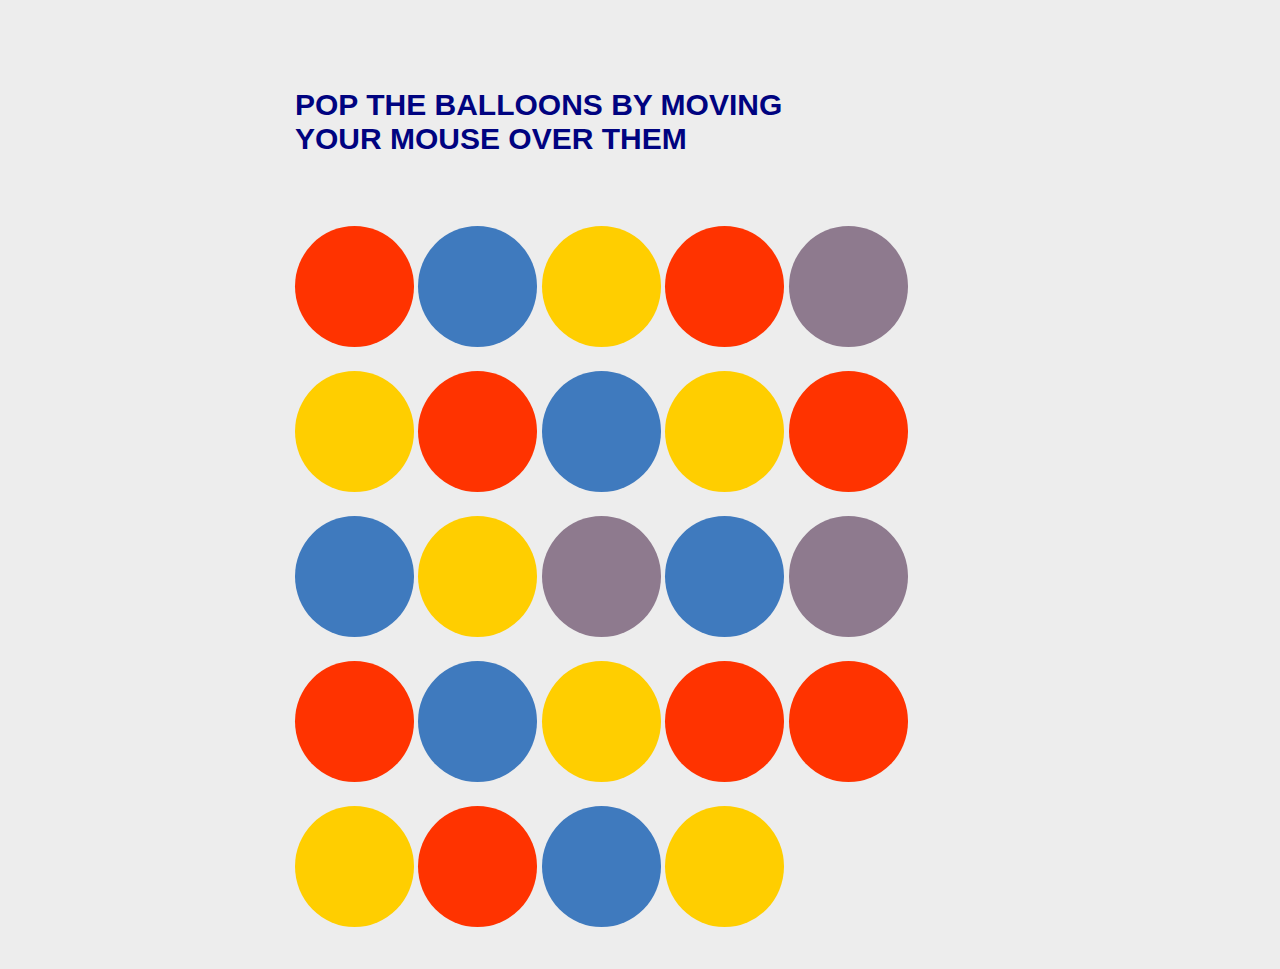
<file: game.html>
<!DOCTYPE html>
<html lang="en">
<head>
    <meta charset="UTF-8">
    <meta http-equiv="X-UA-Compatible" content="IE=edge">
    <meta name="viewport" content="width=device-width, initial-scale=1.0">
    <title>Document</title>
    <link rel="stylesheet" href="style.css">
</head>
<body>
    <div class="wrapper">
        <h1>Pop the balloons by moving</br>your mouse over them</h1>
        <div id="yay-no-balloons"><span class="blue">Wow!</span> All balloons popped!</div>
        <div id="balloon-gallery">
            <div class="balloon"></div>
            <div class="balloon"></div>
            <div class="balloon"></div>
            <div class="balloon"></div>
            <div class="balloon"></div>
            <div class="balloon"></div>
            <div class="balloon"></div>
            <div class="balloon"></div>
            <div class="balloon"></div>
            <div class="balloon"></div>
            <div class="balloon"></div>
            <div class="balloon"></div>
            <div class="balloon"></div>
            <div class="balloon"></div>
            <div class="balloon"></div>
            <div class="balloon"></div>
            <div class="balloon"></div>
            <div class="balloon"></div>
            <div class="balloon"></div>
            <div class="balloon"></div>
            <div class="balloon"></div>
            <div class="balloon"></div>
            <div class="balloon"></div>
            <div class="balloon"></div>
        </div>    



    <script src="app.js"></script>
</body>
</html>
</file>
<file: style.css>
body{
    /* background-image: url('bg.png'); */
    background-repeat: no-repeat;
    background-size: 100%;
    background-color: rgb(202, 182, 202);
    
    }
    /* loginform */
    .myform-mt20,.myform{
        width: 400px;
        height: 500px ;
        border: 2px solid white;
        margin: 0% auto;
        margin-top: 100px;
        padding-bottom: 20px;
        background-color: white;
        
        border-radius: 20px;
        box-shadow: 2px 2px 4px gray;
        
    
    }
    .btn-primary{
        width: 30%;
        margin-left: 100px;
        margin-top: 20px;
    
    }
    .form-group{
        width: 100%;
    
        margin-top: 20px;
        font-family: sans-serif;
    
        
        
        
        
        
    
        
    
    }
    .form-control{
        width: 80%;
        height: 50px;
        outline: none;
        border-style: none;
        border-bottom: dashed;
        font-size: 20px;
    
        
        
        
        
        
    }
    .signbtn{
        width: 200px;
        height: 50px;
        
        background-color:rgb(202, 182, 202) ;
        margin-right: 20px;
        margin-left: 80px;
        border-radius: 50px;
        font-size:25px;
        text-shadow: 2px 2px 4px gray;
        box-shadow:2px 2px 4px gray;
    }
    .signbtn:hover{
      background-color: blueviolet;
      
    }
    
    
    .mt-20{
        margin-top: 20p;
        border: 2px solid white;
        
        
        border: 2px solid black !important;
    
    }
    
    .teambox{
        height: 180px;
        border: 2px solid;
        margin-bottom: 5px;
        background-color: white;
        
       
    }
    
    
    .memberlist{
    list-style-type: none;
    display: inline;
    }
    
    .memberlist>li{
        list-style-type: none;
        display: inline;
        }
    
    
    
    .maindiv{
        width: 80%;
        margin: 0 auto;
        border: 2px solid black;
        background-color:rgb(128, 112, 112);
        padding: 40px;
        color: black;
        margin-top: 20px;
        border-radius: 15px;
        
    
    }
    
    
    .ownteam{
        width: 80%;
        margin: 0 auto;
        
    }
    
    .otherteam{
        width: 80%;
        margin: 0 auto;
    
    }
    
    
    .addbtn{
        width: 100px;
        position: relative;
        border-radius: 30px;
        font-size: large;
        /* padding: 0; */
        float: right;
        bottom: 70px;
        background-color: burlywood;
        outline: black;
        color: black;
        border: black;
    
    
        
        
    }
    
    .modal-body input{
        width: 100%;
        border: none;
        outline: none;
    
    }
    
    
    .modal-body select{
        width: 100%;
        border: none;
        outline: none;
    
    }
    
    #ownerquestion input {
        width: 80%;
    
        outline: none;
    }
    /* userhtml */
    .jumma{
        width: 50px;
        height: 50px;
        margin-left: 10px;
      
      
    
    }
    .ownerview{
        border: 2px solid white;
        background-color: cadetblue;
        width: 900px;
        height: 450px;
        margin-top: 10px;
    
    }
    
    #memberquestion{
        border: 2px solid red;
    }
    .login{
        width: 500px;
        height: 50px;
        position: relative;
        left: 120px;
        text-shadow: 2px 2px 6px gray;
        font-size: 40px;
        font-weight: bold;
        
    }
    .link{
        text-decoration: none;
        color:black;
    }
    .link:hover{
     color: burlywood;
    }
    /* user */
    .t1{
        text-shadow: 2px 2px 6px gray;
    
    }
    .Mem{
        
        text-shadow: 2px 2px 4px grey;
        font-weight: bold;
        margin-left: 10px;
        margin-bottom: 10px;
        
    }
    .Ques{
        background-color: darkgray;
        width: 900px;
        height: 550px;
        
    }
    .Q1 >input{ 
        width: 90%;
        padding: 10px;
        background-color: white;
        font-size: large;
        margin-left: 5px;
    }
    .R1{
        width: 150px;
        height: 40px;
        border-radius: 13px;
        font-weight: bold;
        font-size: 18px;
        background-color:blanchedalmond;
        text-shadow: 2px 2px 4px gray;
    
    }
    .update1{
        width: 250px;
        height: 40px;
        border-radius: 13px;
        font-weight: bold;
        font-size: 18px;
        background-color:blanchedalmond;
        text-shadow: 2px 2px 4px gray;
        margin-left: 20px;
    }
    .Q1{
        margin-left: 5px;
        
    }
    .ht{
        font-size: large;
        font-weight: bold;
    }

    /* game work */
    body{
        font-family:sans-serif;
        padding: 30px;
        background:#ededed;
    }
    
    .wrapper{
        max-width: 690px;
        margin: 0 auto;
    }
    
    .blue {
        color:#3f7abe;
    }
    
    h1{
        margin: auto;
        margin-top: 50px;
        margin-bottom: 50px;
        color: #08a3d9;
        text-transform: uppercase;
        font-size: 30px;
        color: #000380;
    }
    
    #balloon-gallery div{
        background: #ff3300;
        height: 121px;
        width: 119px;
        text-align: center;
        color: #ff3300;
        font-size: 40px;
        font-family: sans-serif, arial;
        border-radius: 100%;
        margin-top: 20px;
        display: inline-block;
        /* float: left; */
        margin: 2.5px 5 px 2.5px 0px;
    }
    
    #balloon-gallery div:nth-child(3n){
        background: #ffce00;
        color: #ffce00;
    }
    
    #balloon-gallery div:nth-child(3n-1){
        background:#3f7abe;
        color:#3f7abe;
    }
    
    #balloon-gallery div:nth-child(5n){
        background:#8e7a8e;
        color:#8e7a8e;
    }
    
    #balloon-gallery div:nth-child(13){
        background:#8e7a8e;
        color:#8e7a8e;
    }
    
    #balloon-gallery div:nth-child(10n){
        background:#ff3300;
        color: #ff3300;
    }
    
    #balloon-gallery div:nth-child(4n){
        clear:right;
    }
    
    #yay-no-balloons {
        display:none;
        color:#ff3300;
        font-size:100px;
    }
</file>
